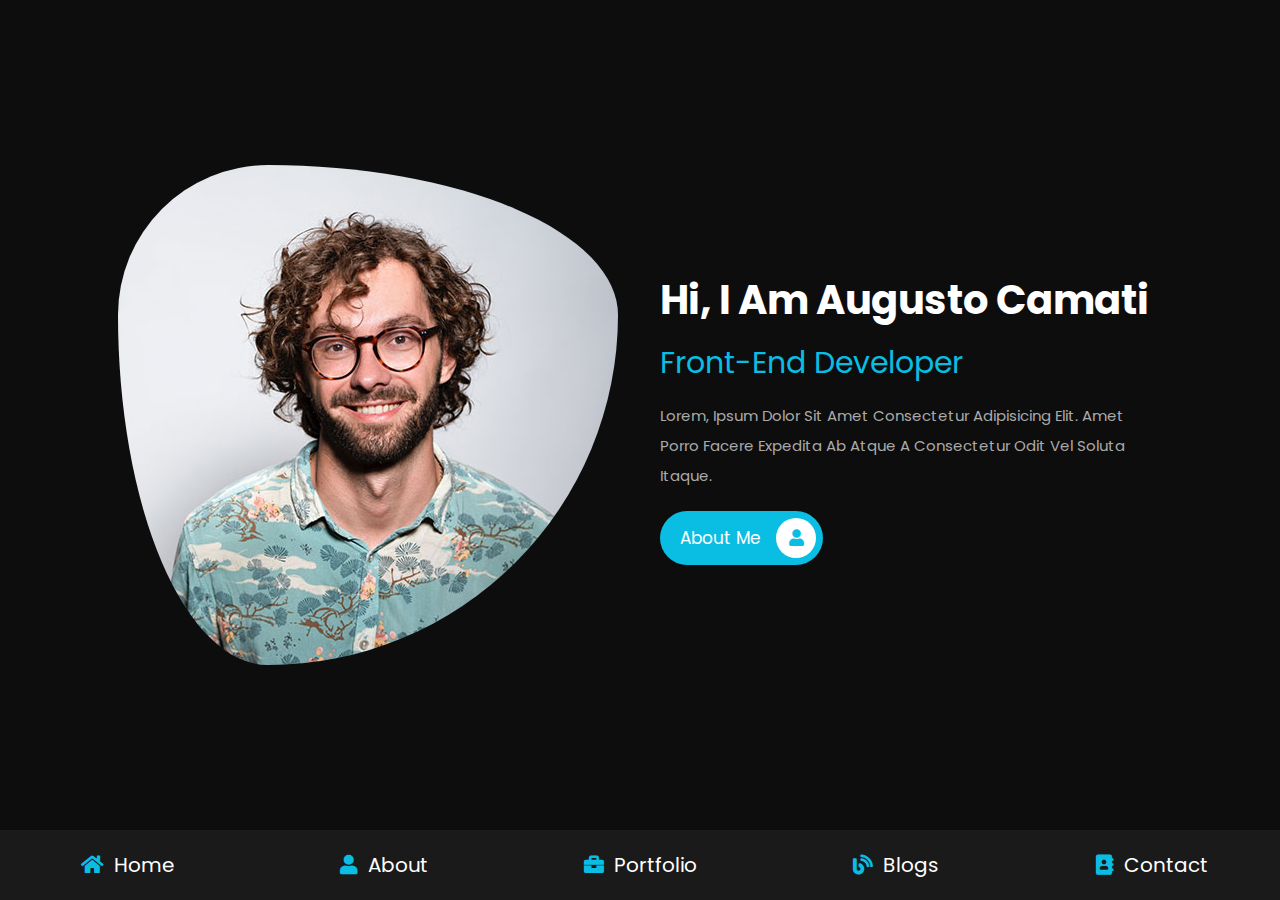
<file: index.html>
<!DOCTYPE html>
<html lang="en">
<head>
    <meta charset="UTF-8">
    <meta http-equiv="X-UA-Compatible" content="IE=edge">
    <meta name="viewport" content="width=device-width, initial-scale=1.0">
    <title>home</title>

    <!-- font awesome cdn link  -->
    <link rel="stylesheet" href="https://cdnjs.cloudflare.com/ajax/libs/font-awesome/5.15.4/css/all.min.css">

    <!-- custom css file link  -->
    <link rel="stylesheet" href="css/style.css">

</head>
<body>
    
<!-- navbar section starts  -->

<nav class="navbar">
    <a href="index.html"> <i class="fas fa-home"></i> <span>home</span> </a>
    <a href="about.html"> <i class="fas fa-user"></i> <span>about</span> </a>
    <a href="portfolio.html"> <i class="fas fa-briefcase"></i> <span>portfolio</span> </a>
    <a href="blogs.html"> <i class="fas fa-blog"></i> <span>blogs</span> </a>
    <a href="contact.html"> <i class="fas fa-address-book"></i> <span>contact</span> </a>
    
</nav>

<!-- navbar section ends -->

<!-- home section starts  -->

<section class="home">

    <div class="image">
        <img src="images/3.jpg" alt="">
    </div>

    <div class="content">
        <h3>hi, i am Augusto Camati</h3>
        <span>front-end developer</span>
        <p>Lorem, ipsum dolor sit amet consectetur adipisicing elit. Amet porro facere expedita ab atque a consectetur odit vel soluta itaque.</p>
        <a href="#" class="btn"> about me <i class="fas fa-user"></i> </a>
    </div>

</section>

<!-- home section ends -->

</body>
</html>
</file>
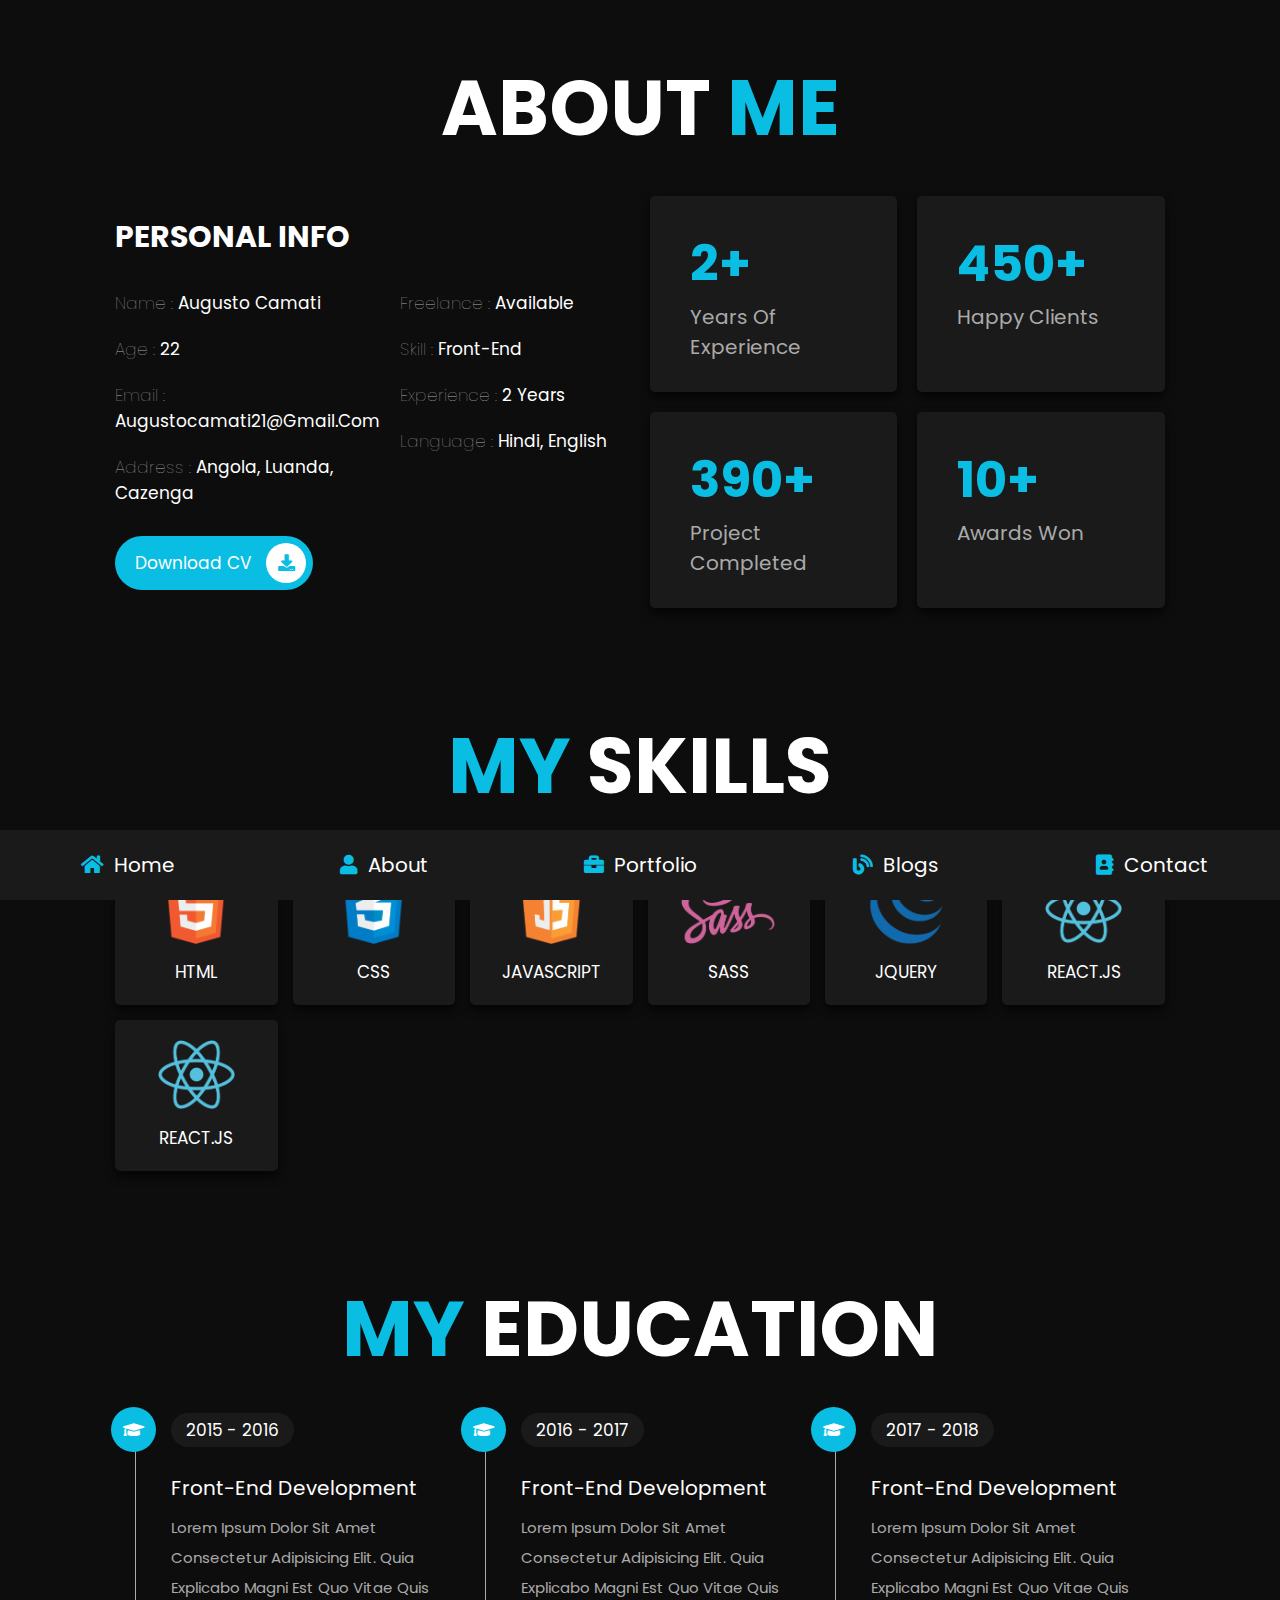
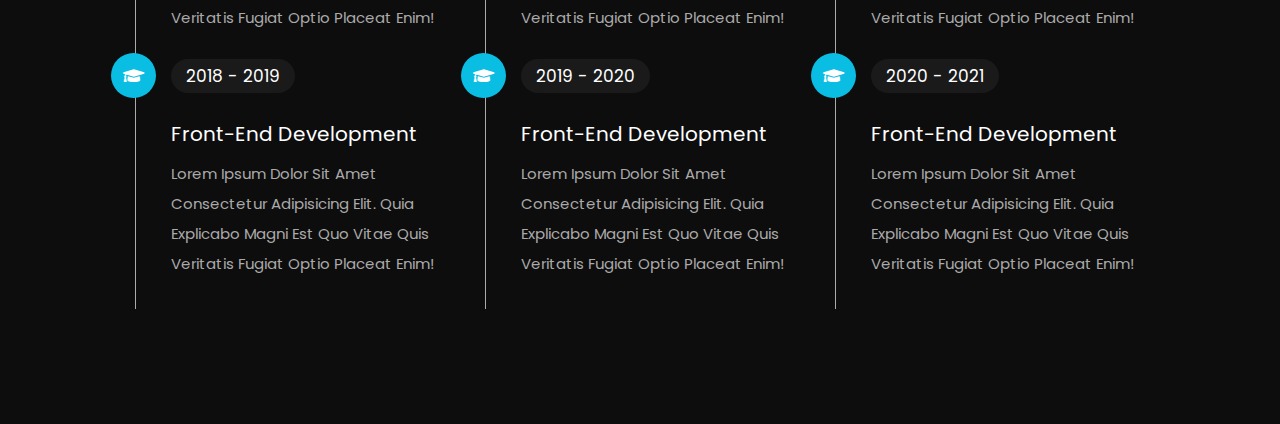
<file: about.html>
<!DOCTYPE html>
<html lang="en">
<head>
    <meta charset="UTF-8">
    <meta http-equiv="X-UA-Compatible" content="IE=edge">
    <meta name="viewport" content="width=device-width, initial-scale=1.0">
    <title>about</title>

    <!-- font awesome cdn link  -->
    <link rel="stylesheet" href="https://cdnjs.cloudflare.com/ajax/libs/font-awesome/5.15.4/css/all.min.css">

    <!-- custom css file link  -->
    <link rel="stylesheet" href="css/style.css">

</head>
<body>
    
<!-- navbar section starts  -->

<nav class="navbar">
    <a href="index.html"> <i class="fas fa-home"></i> <span>home</span> </a>
    <a href="about.html"> <i class="fas fa-user"></i> <span>about</span> </a>
    <a href="portfolio.html"> <i class="fas fa-briefcase"></i> <span>portfolio</span> </a>
    <a href="blogs.html"> <i class="fas fa-blog"></i> <span>blogs</span> </a>
    <a href="contact.html"> <i class="fas fa-address-book"></i> <span>contact</span> </a>
</nav>

<!-- navbar section ends -->

<!-- about section starts  -->

<section class="about">

    <h1 class="heading"> about <span>me</span> </h1>

    <div class="row">

        <div class="info-container">

            <h1>personal info</h1>

            <div class="box-container">

                <div class="box">
                    <h3> <span>name : </span> Augusto Camati </h3>
                    <h3> <span>age : </span> 22 </h3>
                    <h3> <span>email : </span> Augustocamati21@gmail.com </h3>
                    <h3> <span>address : </span> Angola, Luanda, cazenga </h3>
                </div>
    
                <div class="box">
                    <h3> <span>freelance : </span> available </h3>
                    <h3> <span>skill : </span> front-end </h3>
                    <h3> <span>experience : </span> 2 years </h3>
                    <h3> <span>language : </span> hindi, english </h3>
                </div>

            </div>

            <a href="#" class="btn"> download CV <i class="fas fa-download"></i> </a>

        </div>

        <div class="count-container">

            <div class="box">
                <h3>2+</h3>
                <p>years of experience</p>
            </div>

            <div class="box">
                <h3>450+</h3>
                <p>happy clients</p>
            </div>

            <div class="box">
                <h3>390+</h3>
                <p>project completed</p>
            </div>

            <div class="box">
                <h3>10+</h3>
                <p>awards won</p>
            </div>

        </div>

    </div>

</section>

<!-- about section ends -->

<!-- skills section starts  -->

<section class="skills">

    <h1 class="heading"> <span>my</span> skills </h1>

    <div class="box-container">
        <div class="box">
            <img src="images/icon-1.png">
            <h3>html</h3>
        </div>
        <div class="box">
            <img src="images/icon-2.png">
            <h3>css</h3>
        </div>
        <div class="box">
            <img src="images/icon-3.png">
            <h3>javascript</h3>
        </div>
        <div class="box">
            <img src="images/icon-4.png">
            <h3>sass</h3>
        </div>
        <div class="box">
            <img src="images/icon-5.png">
            <h3>jquery</h3>
        </div>
        <div class="box">
            <img src="images/icon-6.png">
            <h3>react.js</h3>
        </div>
        <div class="box">
            <img src="images/icon-6.png">
            <h3>react.js</h3>
        </div>
    </div>

</section>

<!-- skills section ends -->

<!-- education section starts  -->

<section class="education">

    <h1 class="heading"> <span>my</span> education </h1>

    <div class="box-container">

        <div class="box">
            <i class="fas fa-graduation-cap"></i>
            <span>2015 - 2016</span>
            <h3>front-end development</h3>
            <p>Lorem ipsum dolor sit amet consectetur adipisicing elit. Quia explicabo magni est quo vitae quis veritatis fugiat optio placeat enim!</p>
        </div>

        <div class="box">
            <i class="fas fa-graduation-cap"></i>
            <span>2016 - 2017</span>
            <h3>front-end development</h3>
            <p>Lorem ipsum dolor sit amet consectetur adipisicing elit. Quia explicabo magni est quo vitae quis veritatis fugiat optio placeat enim!</p>
        </div>

        <div class="box">
            <i class="fas fa-graduation-cap"></i>
            <span>2017 - 2018</span>
            <h3>front-end development</h3>
            <p>Lorem ipsum dolor sit amet consectetur adipisicing elit. Quia explicabo magni est quo vitae quis veritatis fugiat optio placeat enim!</p>
        </div>

        <div class="box">
            <i class="fas fa-graduation-cap"></i>
            <span>2018 - 2019</span>
            <h3>front-end development</h3>
            <p>Lorem ipsum dolor sit amet consectetur adipisicing elit. Quia explicabo magni est quo vitae quis veritatis fugiat optio placeat enim!</p>
        </div>

        <div class="box">
            <i class="fas fa-graduation-cap"></i>
            <span>2019 - 2020</span>
            <h3>front-end development</h3>
            <p>Lorem ipsum dolor sit amet consectetur adipisicing elit. Quia explicabo magni est quo vitae quis veritatis fugiat optio placeat enim!</p>
        </div>

        <div class="box">
            <i class="fas fa-graduation-cap"></i>
            <span>2020 - 2021</span>
            <h3>front-end development</h3>
            <p>Lorem ipsum dolor sit amet consectetur adipisicing elit. Quia explicabo magni est quo vitae quis veritatis fugiat optio placeat enim!</p>
        </div>

    </div>

</section>

<!-- education section ends -->

</body>
</html>
</file>
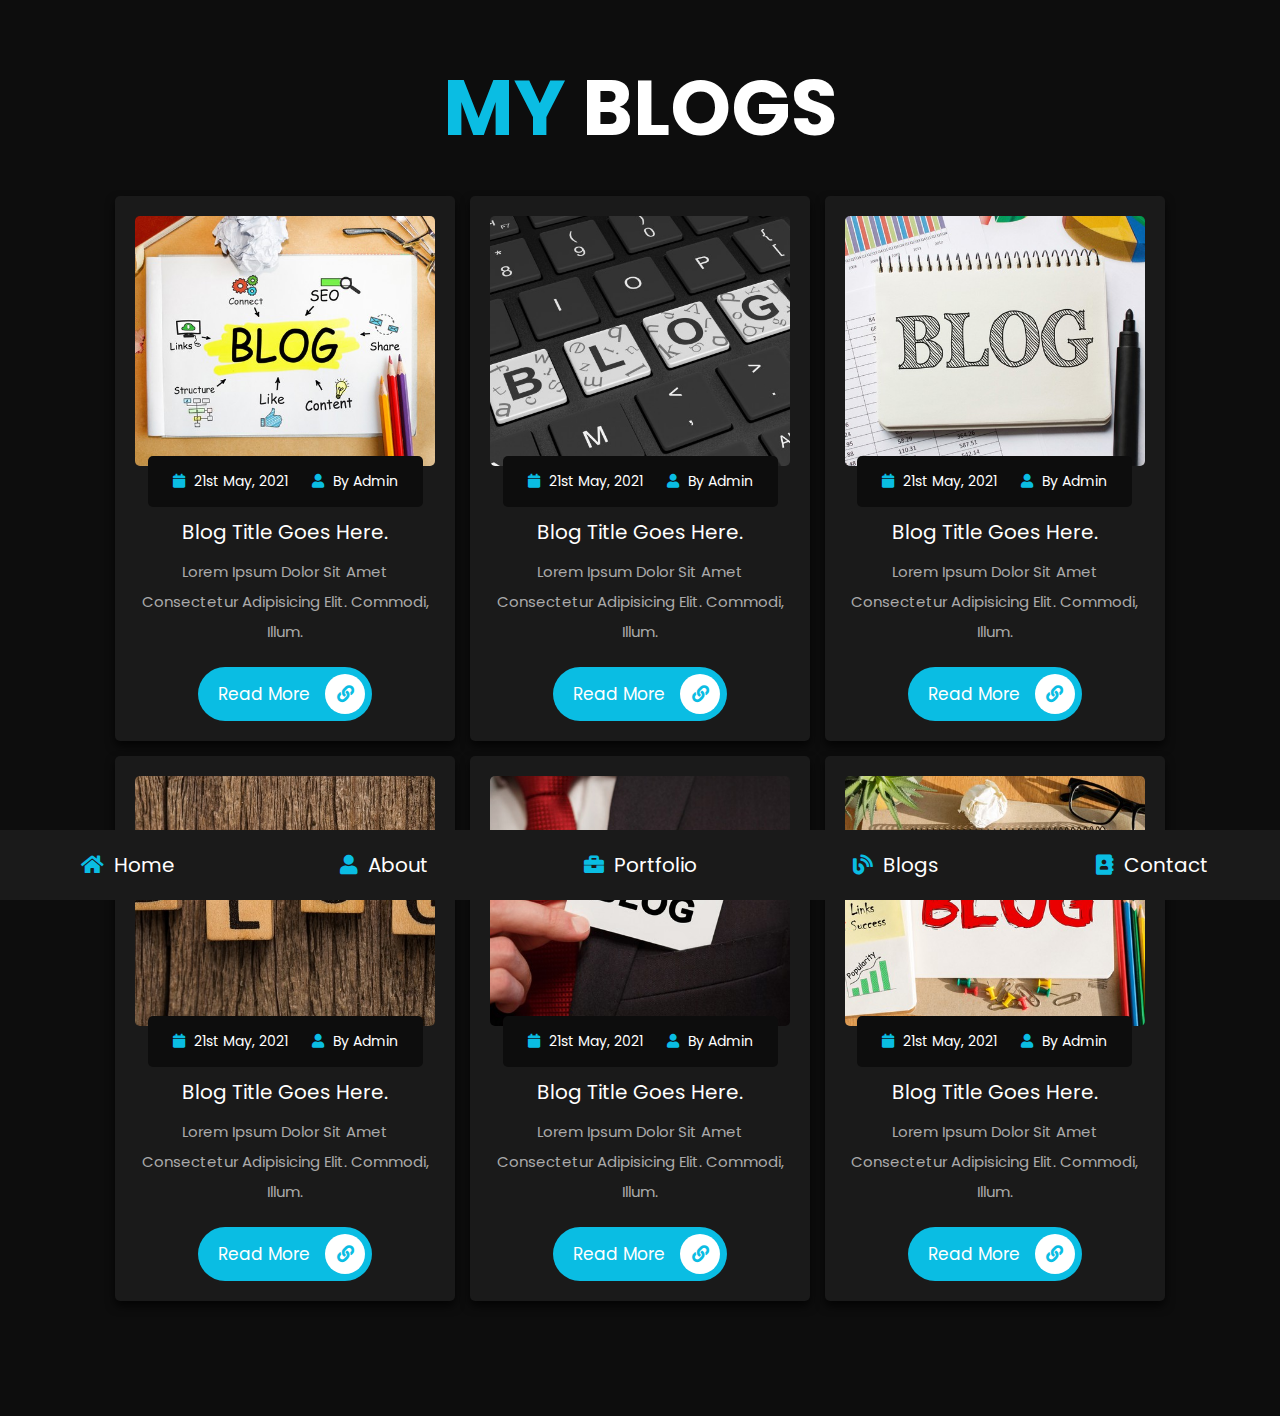
<file: blogs.html>
<!DOCTYPE html>
<html lang="en">
<head>
    <meta charset="UTF-8">
    <meta http-equiv="X-UA-Compatible" content="IE=edge">
    <meta name="viewport" content="width=device-width, initial-scale=1.0">
    <title>blogs</title>

    <!-- font awesome cdn link  -->
    <link rel="stylesheet" href="https://cdnjs.cloudflare.com/ajax/libs/font-awesome/5.15.4/css/all.min.css">

    <!-- custom css file link  -->
    <link rel="stylesheet" href="css/style.css">

</head>
<body>
    
<!-- navbar section starts  -->

<nav class="navbar">
    <a href="index.html"> <i class="fas fa-home"></i> <span>home</span> </a>
    <a href="about.html"> <i class="fas fa-user"></i> <span>about</span> </a>
    <a href="portfolio.html"> <i class="fas fa-briefcase"></i> <span>portfolio</span> </a>
    <a href="blogs.html"> <i class="fas fa-blog"></i> <span>blogs</span> </a>
    <a href="contact.html"> <i class="fas fa-address-book"></i> <span>contact</span> </a>
</nav>

<!-- navbar section ends -->

<!-- blogs section starts  -->

<section class="blogs">

    <h1 class="heading"> <span>my</span> blogs </h1>

    <div class="box-container">

        <div class="box">
            <div class="image">
                <img src="images/blog1.jpg" alt="">
            </div>
            <div class="content">
                <div class="icons">
                    <a href="#"> <i class="fas fa-calendar"></i> 21st may, 2021 </a>
                    <a href="#"> <i class="fas fa-user"></i> by admin </a>
                </div>
                <h3>blog title goes here.</h3>
                <p>Lorem ipsum dolor sit amet consectetur adipisicing elit. Commodi, illum.</p>
                <a href="#" class="btn"> read more <i class="fas fa-link"></i> </a>
            </div>
        </div>

        <div class="box">
            <div class="image">
                <img src="images/blog2.jpg" alt="">
            </div>
            <div class="content">
                <div class="icons">
                    <a href="#"> <i class="fas fa-calendar"></i> 21st may, 2021 </a>
                    <a href="#"> <i class="fas fa-user"></i> by admin </a>
                </div>
                <h3>blog title goes here.</h3>
                <p>Lorem ipsum dolor sit amet consectetur adipisicing elit. Commodi, illum.</p>
                <a href="#" class="btn"> read more <i class="fas fa-link"></i> </a>
            </div>
        </div>

        <div class="box">
            <div class="image">
                <img src="images/blog3.jpg" alt="">
            </div>
            <div class="content">
                <div class="icons">
                    <a href="#"> <i class="fas fa-calendar"></i> 21st may, 2021 </a>
                    <a href="#"> <i class="fas fa-user"></i> by admin </a>
                </div>
                <h3>blog title goes here.</h3>
                <p>Lorem ipsum dolor sit amet consectetur adipisicing elit. Commodi, illum.</p>
                <a href="#" class="btn"> read more <i class="fas fa-link"></i> </a>
            </div>
        </div>

        <div class="box">
            <div class="image">
                <img src="images/blog4.jpg" alt="">
            </div>
            <div class="content">
                <div class="icons">
                    <a href="#"> <i class="fas fa-calendar"></i> 21st may, 2021 </a>
                    <a href="#"> <i class="fas fa-user"></i> by admin </a>
                </div>
                <h3>blog title goes here.</h3>
                <p>Lorem ipsum dolor sit amet consectetur adipisicing elit. Commodi, illum.</p>
                <a href="#" class="btn"> read more <i class="fas fa-link"></i> </a>
            </div>
        </div>

        <div class="box">
            <div class="image">
                <img src="images/blog5.jpg" alt="">
            </div>
            <div class="content">
                <div class="icons">
                    <a href="#"> <i class="fas fa-calendar"></i> 21st may, 2021 </a>
                    <a href="#"> <i class="fas fa-user"></i> by admin </a>
                </div>
                <h3>blog title goes here.</h3>
                <p>Lorem ipsum dolor sit amet consectetur adipisicing elit. Commodi, illum.</p>
                <a href="#" class="btn"> read more <i class="fas fa-link"></i> </a>
            </div>
        </div>

        <div class="box">
            <div class="image">
                <img src="images/blog6.jpg" alt="">
            </div>
            <div class="content">
                <div class="icons">
                    <a href="#"> <i class="fas fa-calendar"></i> 21st may, 2021 </a>
                    <a href="#"> <i class="fas fa-user"></i> by admin </a>
                </div>
                <h3>blog title goes here.</h3>
                <p>Lorem ipsum dolor sit amet consectetur adipisicing elit. Commodi, illum.</p>
                <a href="#" class="btn"> read more <i class="fas fa-link"></i> </a>
            </div>
        </div>

    </div>

</section>

<!-- blogs section ends -->

</body>
</html>
</file>
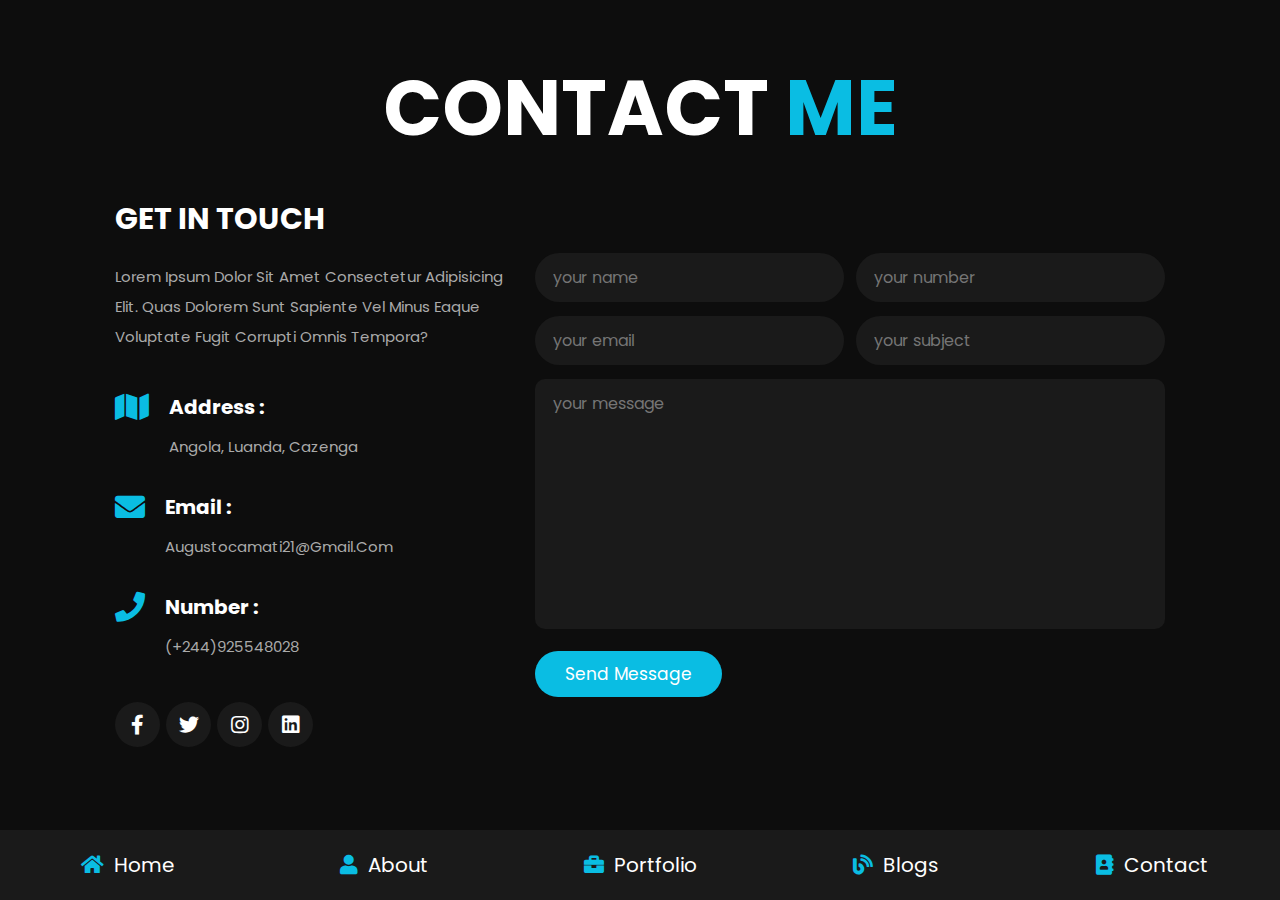
<file: contact.html>
<!DOCTYPE html>
<html lang="en">

<head>
    <meta charset="UTF-8">
    <meta http-equiv="X-UA-Compatible" content="IE=edge">
    <meta name="viewport" content="width=device-width, initial-scale=1.0">
    <title>contact</title>

    <!-- font awesome cdn link  -->
    <link rel="stylesheet" href="https://cdnjs.cloudflare.com/ajax/libs/font-awesome/5.15.4/css/all.min.css">

    <!-- custom css file link  -->
    <link rel="stylesheet" href="css/style.css">

</head>

<body>

    <!-- navbar section starts  -->

    <nav class="navbar">
        <a href="index.html"> <i class="fas fa-home"></i> <span>home</span> </a>
        <a href="about.html"> <i class="fas fa-user"></i> <span>about</span> </a>
        <a href="portfolio.html"> <i class="fas fa-briefcase"></i> <span>portfolio</span> </a>
        <a href="blogs.html"> <i class="fas fa-blog"></i> <span>blogs</span> </a>
        <a href="contact.html"> <i class="fas fa-address-book"></i> <span>contact</span> </a>
    </nav>

    <!-- navbar section ends -->

    <!-- contact section starts  -->

    <section class="contact">

        <h1 class="heading"> contact <span>me</span> </h1>

        <div class="row">

            <div class="info-container">

                <h1>get in touch</h1>






                <p>Lorem ipsum dolor sit amet consectetur adipisicing elit. Quas dolorem sunt sapiente vel minus eaque
                    voluptate fugit corrupti omnis tempora?</p>

                <div class="box-container">

                    <div class="box">
                        <i class="fas fa-map"></i>
                        <div class="info">
                            <h3>address :</h3>
                            <p>Angola, Luanda, Cazenga</p>
                        </div>
                    </div>

                    <div class="box">
                        <i class="fas fa-envelope"></i>
                        <div class="info">
                            <h3>email :</h3>
                            <p>augustocamati21@gmail.com</p>
                        </div>
                    </div>

                    <div class="box">
                        <i class="fas fa-phone"></i>
                        <div class="info">
                            <h3>number :</h3>
                            <p>(+244)925548028</p>
                        </div>
                    </div>

                </div>

                <div class="share">
                    <a href="#" class="fab fa-facebook-f"></a>
                    <a href="#" class="fab fa-twitter"></a>
                    <a href="#" class="fab fa-instagram"></a>
                    <a href="#" class="fab fa-linkedin"></a>
                </div>

            </div>

            <form action="">

                <div class="inputBox">
                    <input type="text" placeholder="your name">
                    <input type="number" placeholder="your number">
                </div>

                <div class="inputBox">
                    <input type="email" placeholder="your email">
                    <input type="text" placeholder="your subject">
                </div>

                <textarea name="" placeholder="your message" id="" cols="30" rows="10"></textarea>

                <input type="submit" value="send message" class="btn">

            </form>

        </div>

    </section>

    <!-- contact section ends -->

</body>

</html>
</file>
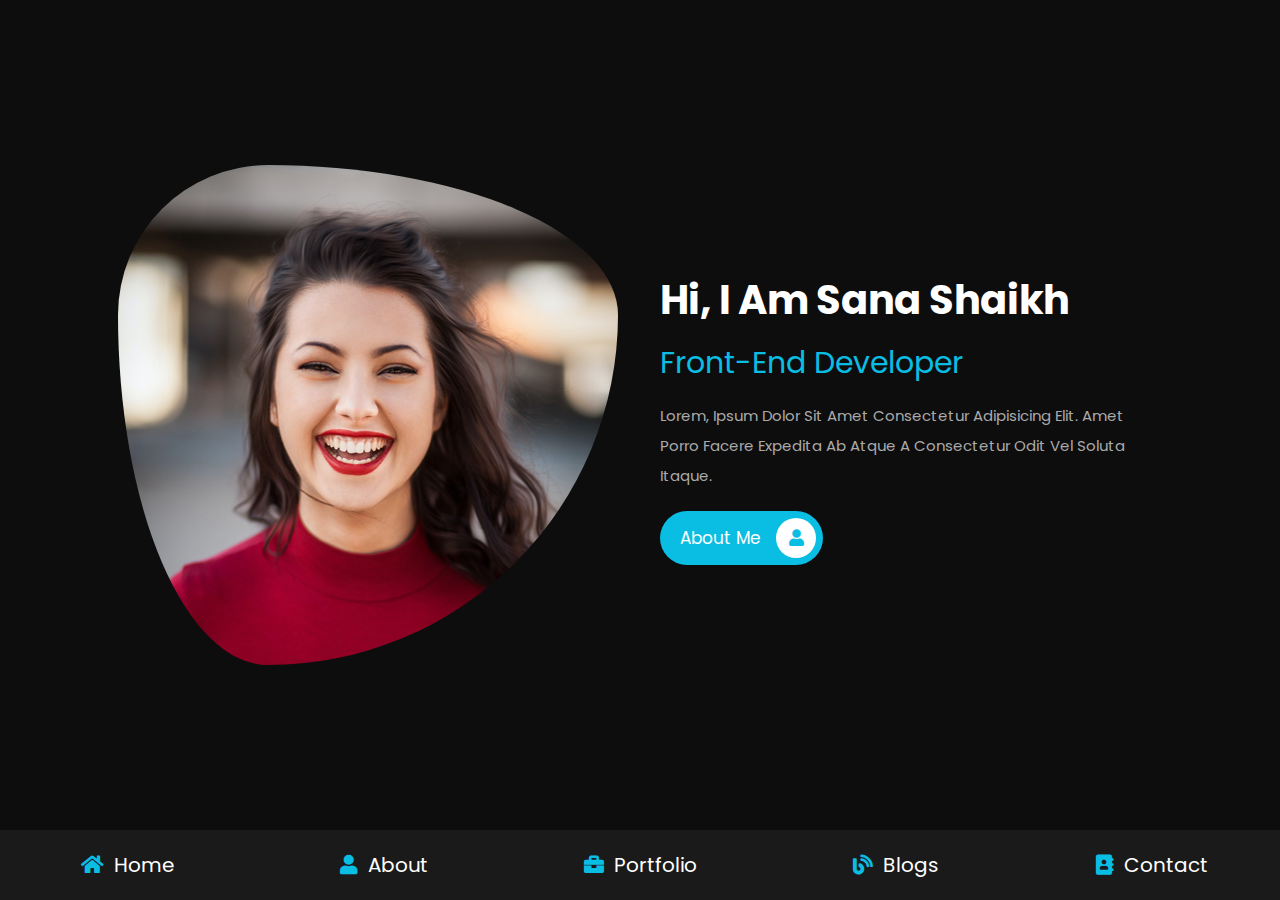
<file: home.html>
<!DOCTYPE html>
<html lang="en">
<head>
    <meta charset="UTF-8">
    <meta http-equiv="X-UA-Compatible" content="IE=edge">
    <meta name="viewport" content="width=device-width, initial-scale=1.0">
    <title>home</title>

    <!-- font awesome cdn link  -->
    <link rel="stylesheet" href="https://cdnjs.cloudflare.com/ajax/libs/font-awesome/5.15.4/css/all.min.css">

    <!-- custom css file link  -->
    <link rel="stylesheet" href="css/style.css">

</head>
<body>
    
<!-- navbar section starts  -->

<nav class="navbar">
    <a href="home.html"> <i class="fas fa-home"></i> <span>home</span> </a>
    <a href="about.html"> <i class="fas fa-user"></i> <span>about</span> </a>
    <a href="portfolio.html"> <i class="fas fa-briefcase"></i> <span>portfolio</span> </a>
    <a href="blogs.html"> <i class="fas fa-blog"></i> <span>blogs</span> </a>
    <a href="contact.html"> <i class="fas fa-address-book"></i> <span>contact</span> </a>
</nav>

<!-- navbar section ends -->

<!-- home section starts  -->

<section class="home">

    <div class="image">
        <img src="images/user.png" alt="">
    </div>

    <div class="content">
        <h3>hi, i am sana shaikh</h3>
        <span>front-end developer</span>
        <p>Lorem, ipsum dolor sit amet consectetur adipisicing elit. Amet porro facere expedita ab atque a consectetur odit vel soluta itaque.</p>
        <a href="#" class="btn"> about me <i class="fas fa-user"></i> </a>
    </div>

</section>

<!-- home section ends -->

</body>
</html>
</file>
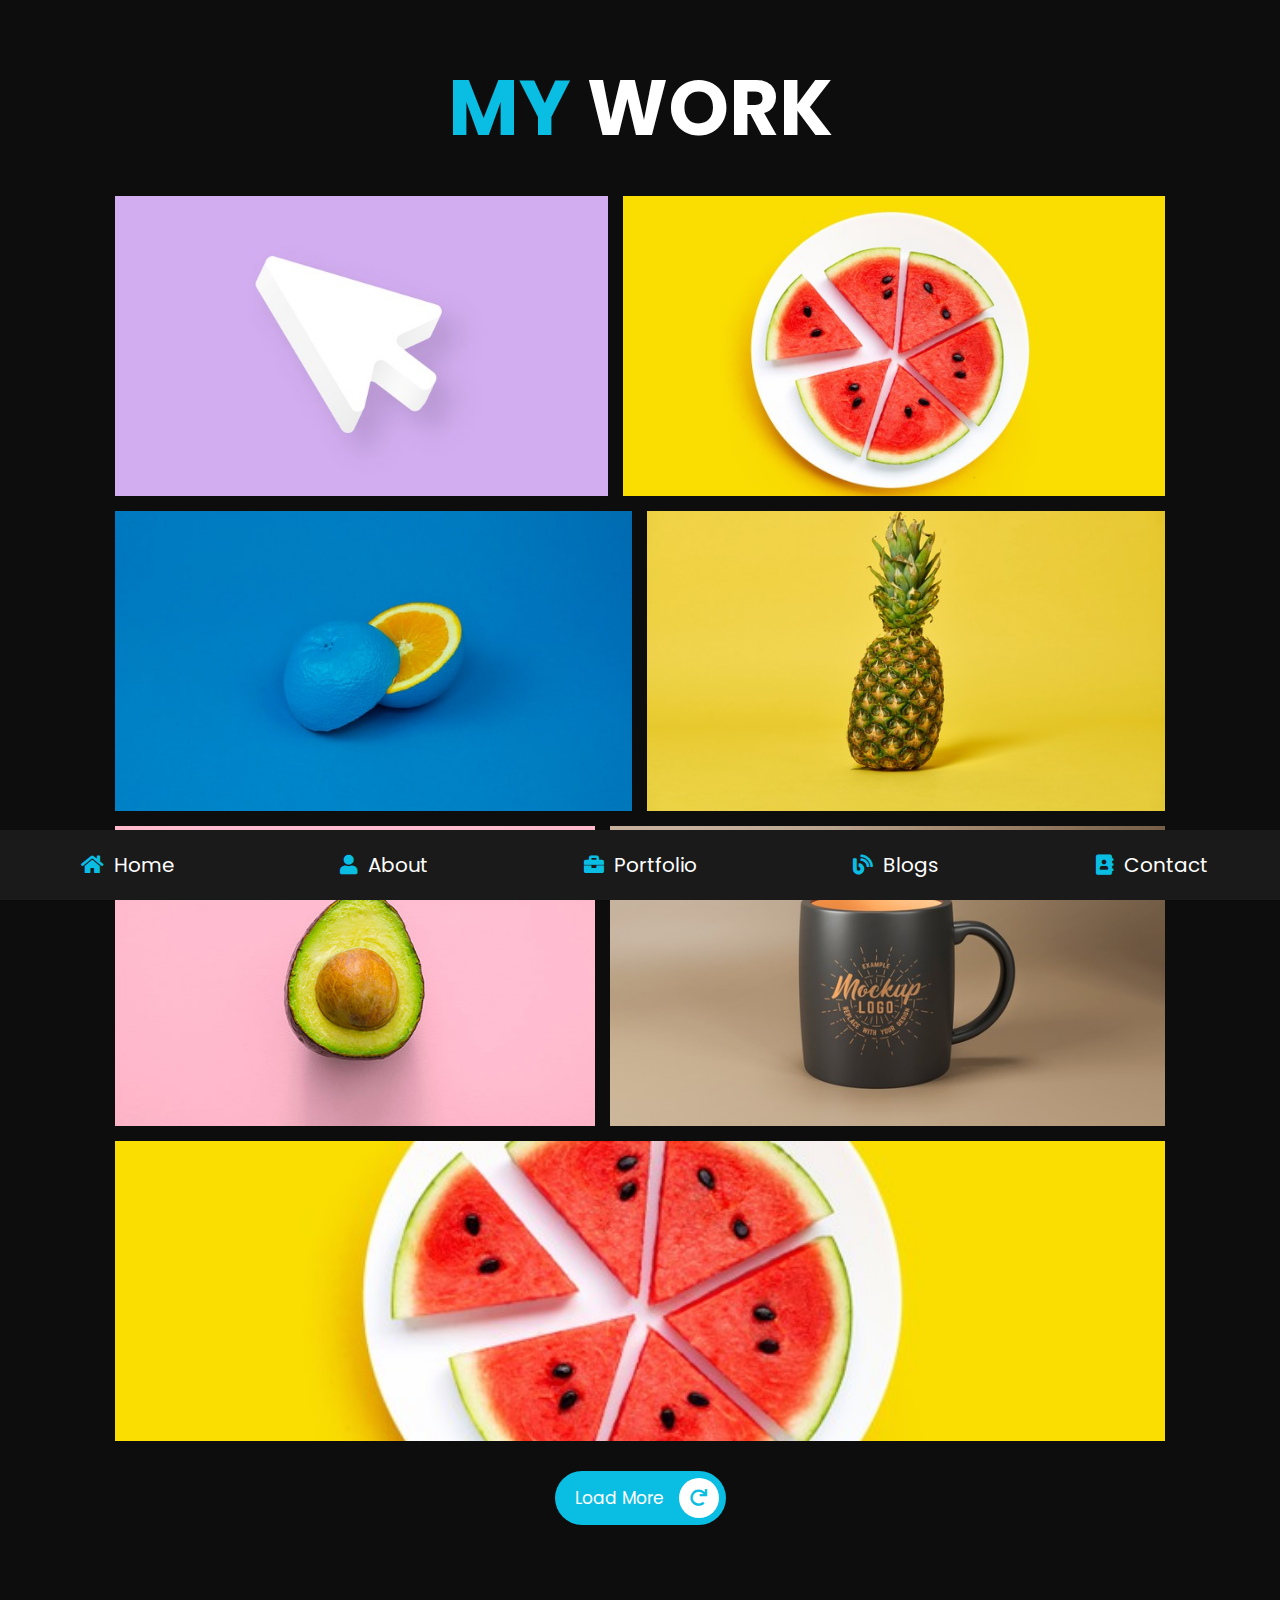
<file: portfolio.html>
<!DOCTYPE html>
<html lang="en">
<head>
    <meta charset="UTF-8">
    <meta http-equiv="X-UA-Compatible" content="IE=edge">
    <meta name="viewport" content="width=device-width, initial-scale=1.0">
    <title>portfolio</title>

    <!-- font awesome cdn link  -->
    <link rel="stylesheet" href="https://cdnjs.cloudflare.com/ajax/libs/font-awesome/5.15.4/css/all.min.css">

    <!-- custom css file link  -->
    <link rel="stylesheet" href="css/style.css">

</head>
<body>
    
<!-- navbar section starts  -->

<nav class="navbar">
    <a href="home.html"> <i class="fas fa-home"></i> <span>home</span> </a>
    <a href="about.html"> <i class="fas fa-user"></i> <span>about</span> </a>
    <a href="portfolio.html"> <i class="fas fa-briefcase"></i> <span>portfolio</span> </a>
    <a href="blogs.html"> <i class="fas fa-blog"></i> <span>blogs</span> </a>
    <a href="contact.html"> <i class="fas fa-address-book"></i> <span>contact</span> </a>
</nav>

<!-- navbar section ends -->

<!-- portfolio section starts  -->

<section class="portfolio">

    <h1 class="heading"> <span>my</span> work </h1>

    <div class="box-container">

        <div class="box">
            <img src="images/img-1.jpg" alt="">
            <div class="content">
                <h3>project 01</h3>
                <p>Lorem, ipsum dolor sit amet consectetur adipisicing elit. Distinctio, praesentium.</p>
                <a href="#">ver projeto</a>
            </div>
        </div>
       
        <div class="box">
            <img src="images/img-6.jpg" alt="">
            <div class="content">
                <h3>project 01</h3>
                <p>Lorem, ipsum dolor sit amet consectetur adipisicing elit. Distinctio, praesentium.</p>
                <a href="#">ver projeto</a>
            </div>
        </div>
       
     

        <div class="box">
            <img src="images/img-2.jpg" alt="">
            <div class="content">
                <h3>project 02</h3>
                <p>Lorem, ipsum dolor sit amet consectetur adipisicing elit. Distinctio, praesentium.</p>
                <a href="#">ver projeto</a>
            </div>
        </div>
       
        <div class="box">
            <img src="images/img-3.jpg" alt="">
            <div class="content">
                <h3>project 03</h3>
                <p>Lorem, ipsum dolor sit amet consectetur adipisicing elit. Distinctio, praesentium.</p>
                <a href="#">ver projeto</a>
            </div>
        </div>

        <div class="box">
            <img src="images/img-4.jpg" alt="">
            <div class="content">
                <h3>project 04</h3>
                <p>Lorem, ipsum dolor sit amet consectetur adipisicing elit. Distinctio, praesentium.</p>
                <a href="#">ver projeto</a>
            </div>
        </div>

        <div class="box">
            <img src="images/img-5.jpg" alt="">
            <div class="content">
                <h3>project 05</h3>
                <p>Lorem, ipsum dolor sit amet consectetur adipisicing elit. Distinctio, praesentium.</p>
                <a href="#">ver projeto</a>
            </div>
        </div>

        <div class="box">
            <img src="images/img-6.jpg" alt="">
            <div class="content">
                <h3>project 06</h3>
                <p>Lorem, ipsum dolor sit amet consectetur adipisicing elit. Distinctio, praesentium.</p>
                <a href="#">ver projeto</a>
            </div>
        </div>

    </div>

    <a href="#" class="btn"> load more <i class="fas fa-redo"></i> </a>
    
</section>

<!-- portfolio section ends -->

</body>
</html>
</file>
<file: css/style.css>
@import url("https://fonts.googleapis.com/css2?family=Poppins:wght@100;300;400;500;600;700&display=swap");
* {
  font-family: 'Poppins', sans-serif;
  margin: 0;
  padding: 0;
  -webkit-box-sizing: border-box;
          box-sizing: border-box;
  text-decoration: none;
  outline: none;
  border: none;
  text-transform: capitalize;
}

html {
  font-size: 62.5%;
  overflow-x: hidden;
}

html::-webkit-scrollbar {
  width: 1rem;
}

html::-webkit-scrollbar-track {
  background: #0d0d0d;
}

html::-webkit-scrollbar-thumb {
  background: #0abde3;
  border-radius: 5rem;
}

body {
  background: #0d0d0d;
  padding-bottom: 6.5rem;
}

section {
  padding: 5rem 9%;
}

.heading {
  text-align: center;
  font-size: 6vw;
  color: #fff;
  margin-bottom: 3rem;
  text-transform: uppercase;
}

.heading span {
  text-transform: uppercase;
  color: #0abde3;
}

.btn {
  display: inline-block;
  margin-top: 1rem;
  border-radius: 5rem;
  background: #0abde3;
  padding: .7rem;
  font-size: 1.7rem;
  color: #fff;
  padding-left: 2rem;
}

.btn i {
  height: 4rem;
  width: 4rem;
  line-height: 4rem;
  font-size: 1.7rem;
  text-align: center;
  background: #fff;
  color: #0abde3;
  border-radius: 50%;
  margin-left: 1rem;
  -webkit-transition: .2s linear;
  transition: .2s linear;
}

.btn:hover i {
  margin-left: 2rem;
}

.navbar {
  position: fixed;
  bottom: 0;
  left: 0;
  right: 0;
  display: -webkit-box;
  display: -ms-flexbox;
  display: flex;
  z-index: 1000;
  -webkit-box-align: end;
      -ms-flex-align: end;
          align-items: flex-end;
}

.navbar a {
  padding: 2rem;
  font-size: 2rem;
  background: #1a1a1a;
  -webkit-box-flex: 1;
      -ms-flex: 1;
          flex: 1;
  color: #fff;
  text-align: center;
  -webkit-transition: .2s linear;
  transition: .2s linear;
}

.navbar a i {
  color: #0abde3;
  padding-right: .5rem;
}

.navbar a:hover {
  background: #0abde3;
  padding-bottom: 6rem;
}

.navbar a:hover i {
  color: #fff;
}

.home {
  display: -webkit-box;
  display: -ms-flexbox;
  display: flex;
  -webkit-box-align: center;
      -ms-flex-align: center;
          align-items: center;
  -ms-flex-wrap: wrap;
      flex-wrap: wrap;
  gap: 4rem;
  min-height: calc(100vh - 6.5rem);
}

.home .image {
  -webkit-box-flex: 1;
      -ms-flex: 1 1 42rem;
          flex: 1 1 42rem;
  text-align: center;
}

.home .image img {
  height: 50rem;
  width: 50rem;
  border-radius: 30% 70% 70% 30% / 30% 30% 70% 70%;
}

.home .content {
  -webkit-box-flex: 1;
      -ms-flex: 1 1 42rem;
          flex: 1 1 42rem;
}

.home .content h3 {
  color: #fff;
  font-size: 4rem;
  padding-bottom: .5rem;
}

.home .content span {
  font-size: 3rem;
  color: #0abde3;
  padding: .5rem 0;
  display: block;
}

.home .content p {
  font-size: 1.5rem;
  color: #aaa;
  padding: 1rem 0;
  line-height: 2;
}

.about .row {
  display: -webkit-box;
  display: -ms-flexbox;
  display: flex;
  -webkit-box-align: center;
      -ms-flex-align: center;
          align-items: center;
  -ms-flex-wrap: wrap;
      flex-wrap: wrap;
  gap: 2rem;
}

.about .row .info-container {
  -webkit-box-flex: 1;
      -ms-flex: 1 1 42rem;
          flex: 1 1 42rem;
}

.about .row .info-container h1 {
  font-size: 3rem;
  color: #fff;
  text-transform: uppercase;
  padding-bottom: 1rem;
}

.about .row .info-container .box-container {
  padding: 1rem 0;
  display: -webkit-box;
  display: -ms-flexbox;
  display: flex;
  -ms-flex-wrap: wrap;
      flex-wrap: wrap;
  gap: 2rem;
}

.about .row .info-container .box-container .box {
  -webkit-box-flex: 1;
      -ms-flex: 1 1 20rem;
          flex: 1 1 20rem;
}

.about .row .info-container .box-container .box h3 {
  font-size: 1.7rem;
  color: #fff;
  padding: 1rem 0;
  font-weight: normal;
}

.about .row .info-container .box-container .box h3 span {
  color: #aaa;
  font-weight: lighter;
}

.about .row .count-container {
  -webkit-box-flex: 1;
      -ms-flex: 1 1 42rem;
          flex: 1 1 42rem;
  display: -webkit-box;
  display: -ms-flexbox;
  display: flex;
  -ms-flex-wrap: wrap;
      flex-wrap: wrap;
  gap: 2rem;
}

.about .row .count-container .box {
  -webkit-box-flex: 1;
      -ms-flex: 1 1 20rem;
          flex: 1 1 20rem;
  padding: 3rem 4rem;
  border-radius: .5rem;
  background: #1a1a1a;
  -webkit-box-shadow: 0 0.5rem 1rem rgba(0, 0, 0, 0.7);
          box-shadow: 0 0.5rem 1rem rgba(0, 0, 0, 0.7);
}

.about .row .count-container .box h3 {
  font-size: 5rem;
  color: #0abde3;
}

.about .row .count-container .box p {
  font-size: 2rem;
  color: #aaa;
}

.skills .box-container {
  display: -ms-grid;
  display: grid;
  -ms-grid-columns: (minmax(16rem, 1fr))[auto-fit];
      grid-template-columns: repeat(auto-fit, minmax(16rem, 1fr));
  gap: 1.5rem;
}

.skills .box-container .box {
  padding: 2rem;
  text-align: center;
  -webkit-box-shadow: 0 0.5rem 1rem rgba(0, 0, 0, 0.7);
          box-shadow: 0 0.5rem 1rem rgba(0, 0, 0, 0.7);
  border-radius: .5rem;
  background: #1a1a1a;
}

.skills .box-container .box:hover {
  background: #fff;
}

.skills .box-container .box:hover h3 {
  color: #0d0d0d;
}

.skills .box-container .box img {
  height: 7rem;
  margin-bottom: 1rem;
}

.skills .box-container .box h3 {
  color: #fff;
  font-size: 1.7rem;
  font-weight: normal;
  text-transform: uppercase;
}

.education .box-container {
  display: -webkit-box;
  display: -ms-flexbox;
  display: flex;
  -ms-flex-wrap: wrap;
      flex-wrap: wrap;
}

.education .box-container .box {
  -webkit-box-flex: 1;
      -ms-flex: 1 1 40rem;
          flex: 1 1 30rem;
  margin-left: 2rem;
  padding-top: 0;
  padding-bottom: 0;
  padding-left: 3.5rem;
  padding-bottom: 3rem;
  border-left: 0.1rem solid #aaa;
  position: relative;
}

.education .box-container .box i {
  height: 4.5rem;
  width: 4.5rem;
  line-height: 4.5rem;
  font-size: 1.7rem;
  border-radius: 50%;
  background: #0abde3;
  color: #fff;
  text-align: center;
  position: absolute;
  top: -1rem;
  left: -2.5rem;
}

.education .box-container .box span {
  font-size: 1.7rem;
  color: #fff;
  border-radius: 5rem;
  padding: .5rem 1.5rem;
  background: #1a1a1a;
}

.education .box-container .box h3 {
  font-size: 2rem;
  padding: 1rem 0;
  color: #fff;
  padding-top: 3rem;
  font-weight: normal;
}

.education .box-container .box p {
  font-size: 1.5rem;
  color: #aaa;
  line-height: 2;
}

.portfolio {
  text-align: center;
}

.portfolio .box-container {
  display: -ms-grid;
  display: flex;
  flex-wrap: wrap;
  

   -ms-grid-columns: (minmax(31rem, 1fr))[auto-fit];
  grid-template-columns: repeat(auto-fit, minmax(35rem, 1fr));
  
  gap: 1.5rem;
  margin-bottom: 2rem;
}


.box:nth-child(n+1){
  flex-grow: 6;
}

.portfolio .box-container .box {
  height: 30rem;
  overflow: hidden;
  position: relative;
}

.portfolio .box-container .box:hover .content {
  -webkit-transform: translateY(0%);
          transform: translateY(0%);
}

.portfolio .box-container .box img {
  height: 100%;
  width: 100%;
  -o-object-fit: cover;
     object-fit: cover;
}

.portfolio .box-container .box .content {
  position: absolute;
  top: 0;
  left: 0;
  height: 100%;
  width: 100%;
  background: #1a1a1a;
  display: -webkit-box;
  display: -ms-flexbox;
  display: flex;
  -webkit-box-orient: vertical;
  -webkit-box-direction: normal;
      -ms-flex-flow: column;
          flex-flow: column;
  -webkit-box-align: center;
      -ms-flex-align: center;
          align-items: center;
  -webkit-box-pack: center;
      -ms-flex-pack: center;
          justify-content: center;
  padding: 2rem;
  -webkit-transform: translateY(-100%);
          transform: translateY(-100%);
  -webkit-transition: .2s linear;
  transition: .2s linear;
}

.portfolio .box-container .box .content h3 {
  font-size: 2.5rem;
  color: #fff;
  text-transform: uppercase;
  font-weight: normal;
}

.portfolio .box-container .box .content p {
  padding: 1rem 0;
  font-size: 1.5rem;
  line-height: 2;
  color: #aaa;
}

.portfolio .box-container .box .content a {
  font-size: 2rem;
  color: #0abde3;
}

.portfolio .box-container .box .content a:hover {
  color: #fff;
}

.blogs .box-container {
  display: -ms-grid;
  display: grid;
  -ms-grid-columns: (minmax(31rem, 1fr))[auto-fit];
      grid-template-columns: repeat(auto-fit, minmax(31rem, 1fr));
  gap: 1.5rem;
}

.blogs .box-container .box {
  text-align: center;
  padding: 2rem;
  border-radius: .5rem;
  background: #1a1a1a;
  -webkit-box-shadow: 0 0.5rem 1rem rgba(0, 0, 0, 0.7);
          box-shadow: 0 0.5rem 1rem rgba(0, 0, 0, 0.7);
}

.blogs .box-container .box:hover .image img {
  -webkit-transform: scale(1.2);
          transform: scale(1.2);
}

.blogs .box-container .box .image {
  height: 25rem;
  width: 100%;
  border-radius: .5rem;
  overflow: hidden;
}

.blogs .box-container .box .image img {
  height: 100%;
  width: 100%;
  -o-object-fit: cover;
     object-fit: cover;
  -webkit-transition: .2s linear;
  transition: .2s linear;
}

.blogs .box-container .box .content .icons {
  position: relative;
  top: -1rem;
  border-radius: .5rem;
  padding: 1.5rem;
  display: inline-block;
  background: #0d0d0d;
}

.blogs .box-container .box .content .icons a {
  font-size: 1.4rem;
  margin: 0 1rem;
  color: #fff;
}

.blogs .box-container .box .content .icons a:hover {
  color: #0abde3;
}

.blogs .box-container .box .content .icons a i {
  padding-right: .5rem;
  color: #0abde3;
}

.blogs .box-container .box .content h3 {
  font-size: 2rem;
  color: #fff;
  font-weight: normal;
}

.blogs .box-container .box .content p {
  font-size: 1.5rem;
  color: #aaa;
  padding: 1rem 0;
  line-height: 2;
}

.contact .row {
  display: -webkit-box;
  display: -ms-flexbox;
  display: flex;
  -webkit-box-align: center;
      -ms-flex-align: center;
          align-items: center;
  -ms-flex-wrap: wrap;
      flex-wrap: wrap;
  gap: 2rem;
}

.contact .row .info-container {
  width: 40rem;
}

.contact .row .info-container h1 {
  font-size: 3rem;
  text-transform: uppercase;
  color: #fff;
  padding-bottom: 1rem;
}

.contact .row .info-container p {
  font-size: 1.5rem;
  line-height: 2;
  color: #aaa;
  padding: 1rem 0;
}

.contact .row .info-container .box-container {
  padding: 2rem 0;
}

.contact .row .info-container .box-container .box {
  display: -webkit-box;
  display: -ms-flexbox;
  display: flex;
  gap: 2rem;
  padding: 1rem 0;
}

.contact .row .info-container .box-container .box i {
  font-size: 3rem;
  color: #0abde3;
}

.contact .row .info-container .box-container .box h3 {
  font-size: 2rem;
  color: #fff;
}

.contact .row .info-container .share a {
  font-size: 2rem;
  height: 4.5rem;
  width: 4.5rem;
  line-height: 4.5rem;
  border-radius: 50%;
  background: #1a1a1a;
  color: #fff;
  text-align: center;
  margin-right: .3rem;
}

.contact .row .info-container .share a:hover {
  background: #0abde3;
}

.contact .row form {
  -webkit-box-flex: 1;
      -ms-flex: 1 1 42rem;
          flex: 1 1 42rem;
}

.contact .row form .inputBox {
  display: -webkit-box;
  display: -ms-flexbox;
  display: flex;
  -ms-flex-wrap: wrap;
      flex-wrap: wrap;
  -webkit-box-pack: justify;
      -ms-flex-pack: justify;
          justify-content: space-between;
}

.contact .row form .inputBox input {
  width: 49%;
}

.contact .row form .inputBox input,
.contact .row form textarea {
  border-radius: 5rem;
  padding: 1.2rem 1.8rem;
  font-size: 1.6rem;
  color: #fff;
  text-transform: none;
  margin: .7rem 0;
  background: #1a1a1a;
}

.contact .row form textarea {
  width: 100%;
  border-radius: 1rem;
  resize: none;
  height: 25rem;
}

.contact .row form .btn {
  padding: 1rem 3rem;
  cursor: pointer;
}

.contact .row form .btn:hover {
  background: #fff;
  color: #0d0d0d;
}

@media (max-width: 1200px) {
  html {
    font-size: 55%;
  }
  section {
    padding: 3rem 2rem;
  }
}

@media (max-width: 768px) {
  .heading {
    font-size: 12vw;
  }
  .navbar a i {
    padding: 0;
  }
  .navbar a span {
    display: none;
  }
  .navbar a:hover {
    padding-bottom: 2rem;
  }
  .home {
    text-align: center;
    gap: 2rem;
  }
  .home .image img {
    height: 30rem;
    width: 30rem;
  }
  .home .content h3 {
    font-size: 3rem;
  }
  .home .content span {
    font-size: 2.5rem;
  }
  .contact .row form .inputBox input {
    width: 100%;
    margin-bottom: 1rem;
  }
}

@media (max-width: 450px) {
  html {
    font-size: 50%;
  }
}
/*# sourceMappingURL=style.css.map */
</file>
